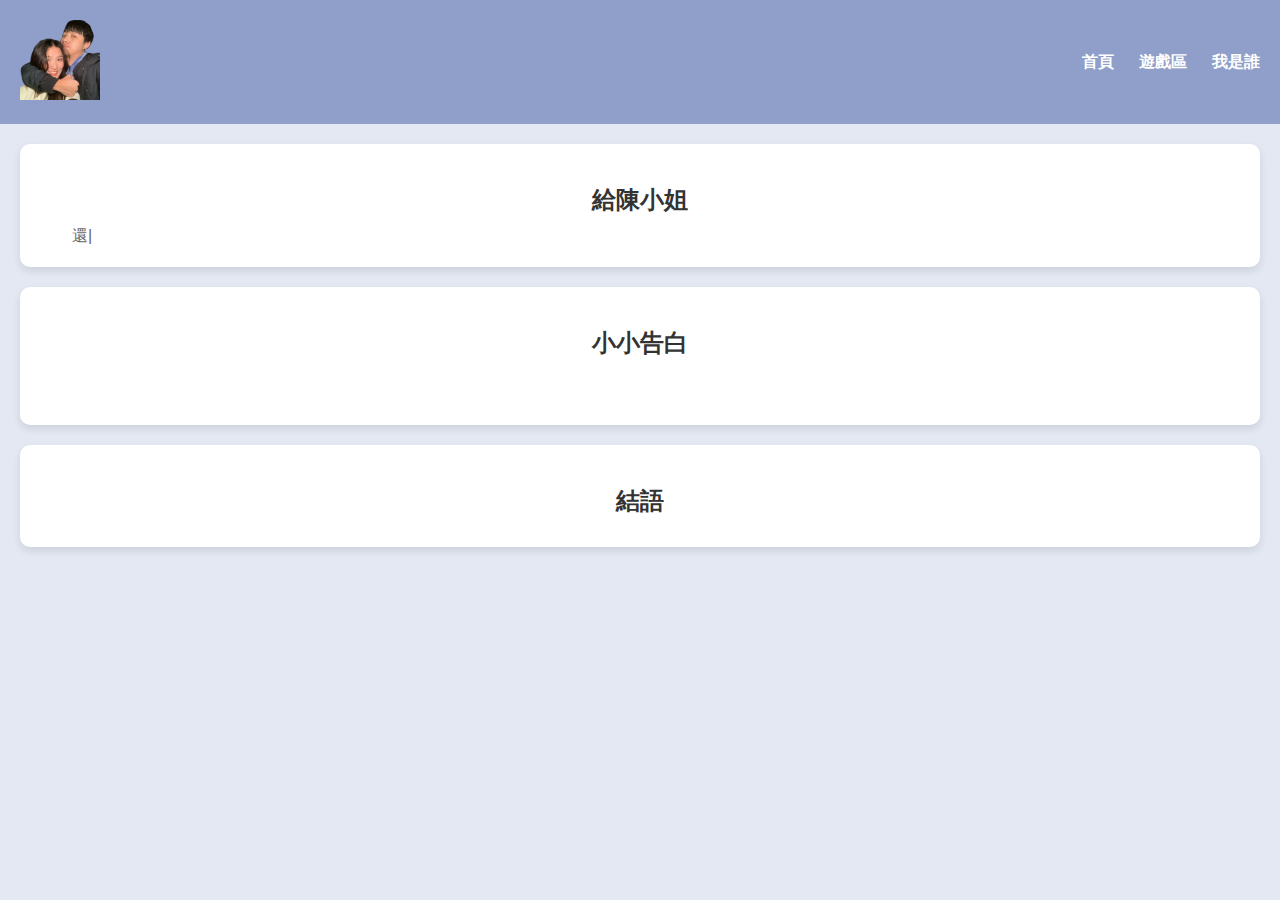
<file: index.html>
<!DOCTYPE html>
<html lang="en">
<head>
    <meta charset="UTF-8">
    <meta name="viewport" content="width=device-width, initial-scale=1.0">
    <title>給陳小姐的禮物</title>
    <link rel="icon" href="favicon.png" type="image/png">
    <link rel="stylesheet" href="styles.css">
</head>
<body>
    <nav>
        <div class="logo">
            <img src="logo.png" alt="網站Logo">
        </div>
        <ul class="nav-links">
            <li><a href="index.html">首頁</a></li>
            <li><a href="game.html">遊戲區</a></li>
            <li><a href="fornicole.html">我是誰</a></li>
        </ul>
    </nav>
    <section class="text-block" id="block1">
        <h2>給陳小姐</h2>
        <p id="text1"></p>
    </section>
    
    <section class="text-block" id="block2">
        <h2>小小告白</h2>
        <p id="text2"></p>
        <br>
        <p id="text3"></p>
        <br>
        <p id="text4"></p>
    </section>
    
    <section class="text-block" id="block3">
        <h2>結語</h2>
        <p id="text5"></p>
    </section>
    <script src="script.js"></script>
</body>
</html>
</file>
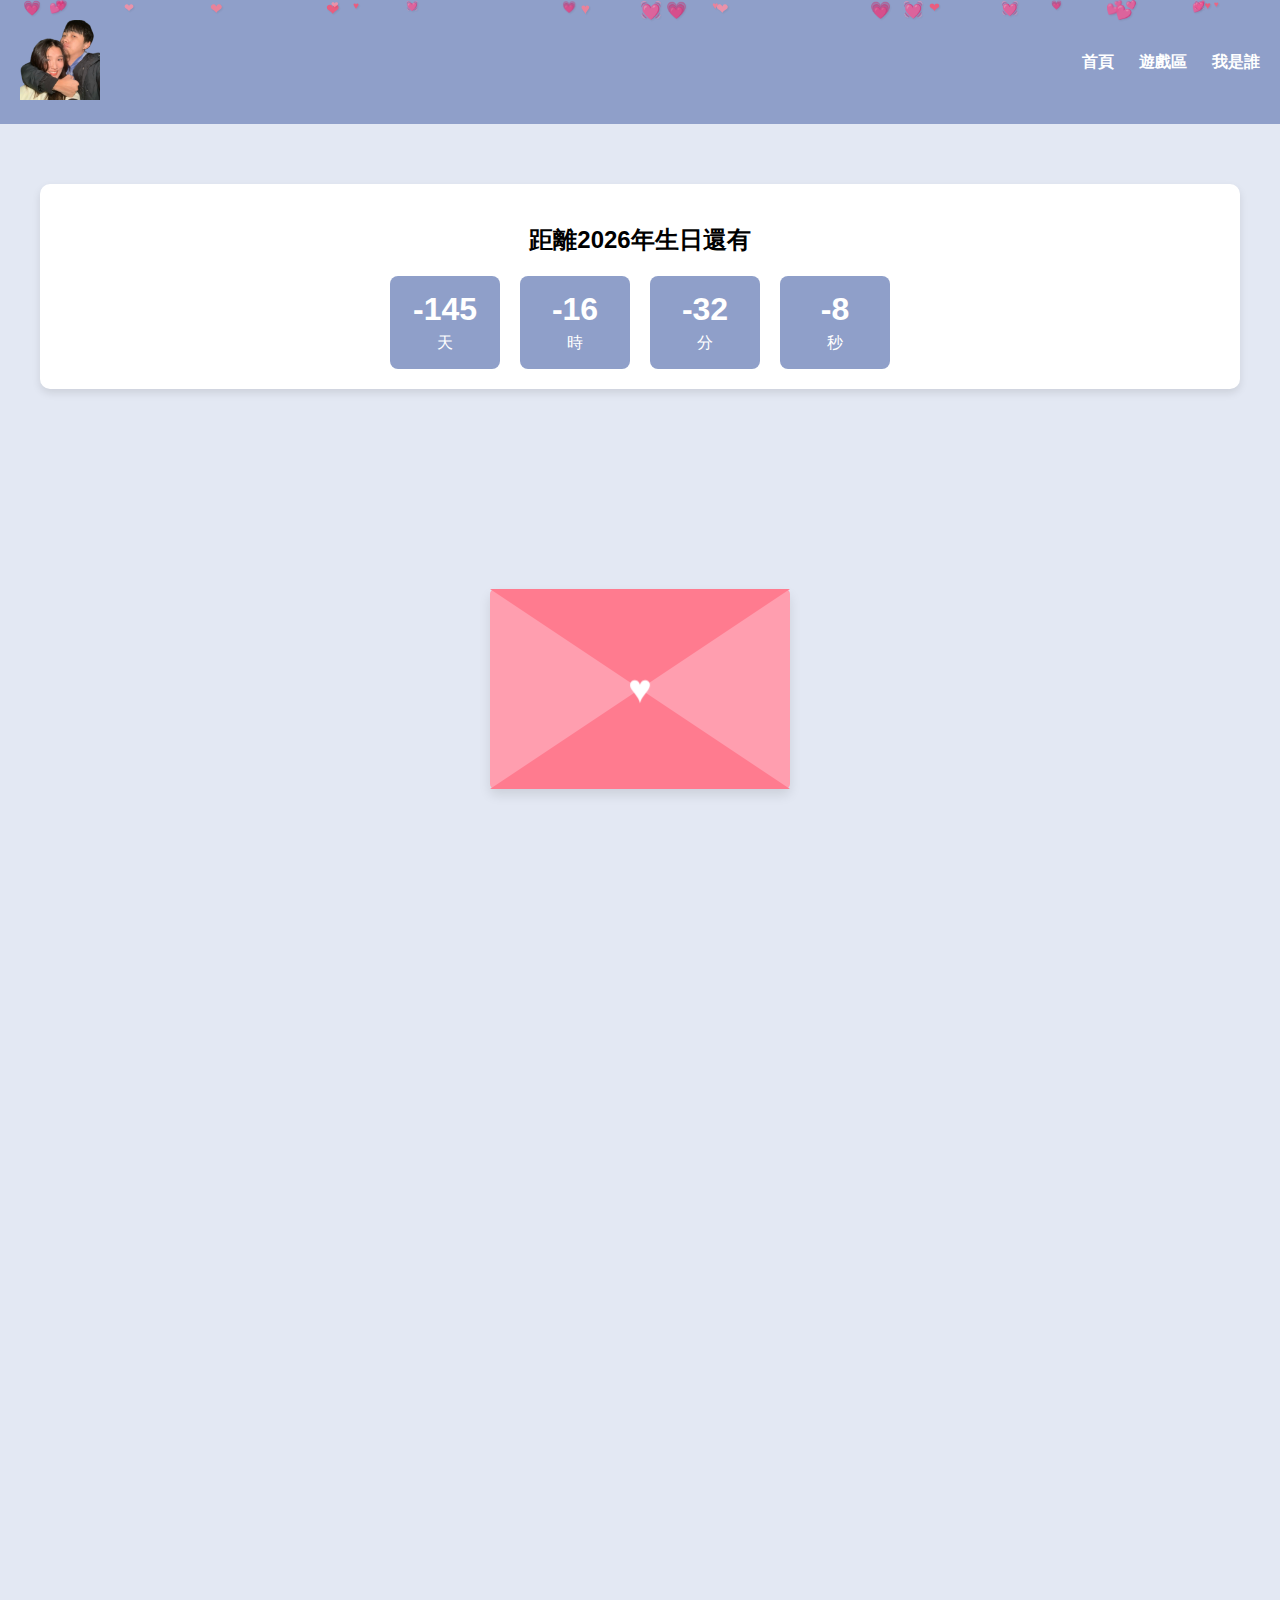
<file: 2025birth.html>
<!DOCTYPE html>
<html lang="en">
<head>
    <meta charset="UTF-8">
    <meta name="viewport" content="width=device-width, initial-scale=1.0">
    <title>2025生日快樂</title>
    <link rel="icon" href="favicon.png" type="image/png">
    <link rel="stylesheet" href="styles.css">
    <link rel="stylesheet" href="2025birth.css">
</head>
<body>
    <div class="hearts-container"></div>
    <nav>
        <div class="logo">
            <img src="logo.png" alt="網站Logo">
        </div>
        <ul class="nav-links">
            <li><a href="index.html">首頁</a></li>
            <li><a href="game.html">遊戲區</a></li>
            <li><a href="fornicole.html">我是誰</a></li>
        </ul>
    </nav>
    <div class="birthday-container">
        <div class="countdown-section">
            <h2>距離2026年生日還有</h2>
            <div id="countdown">
                <div class="time-block">
                    <span id="days">00</span>
                    <p>天</p>
                </div>
                <div class="time-block">
                    <span id="hours">00</span>
                    <p>時</p>
                </div>
                <div class="time-block">
                    <span id="minutes">00</span>
                    <p>分</p>
                </div>
                <div class="time-block">
                    <span id="seconds">00</span>
                    <p>秒</p>
                </div>
            </div>
        </div>
        
        <div class="message-section">
            <div class="envelope" id="envelope">
                <div class="envelope-flap"></div>
                <div class="envelope-content">
                    <div class="letter">
                        <h3>給2025年的妳</h3>
                        <p id="birthdayMessage"></p>
                    </div>
                </div>
            </div>
        </div>
    </div>
    <script src="2025birth.js"></script>
</body>
</html>
</file>
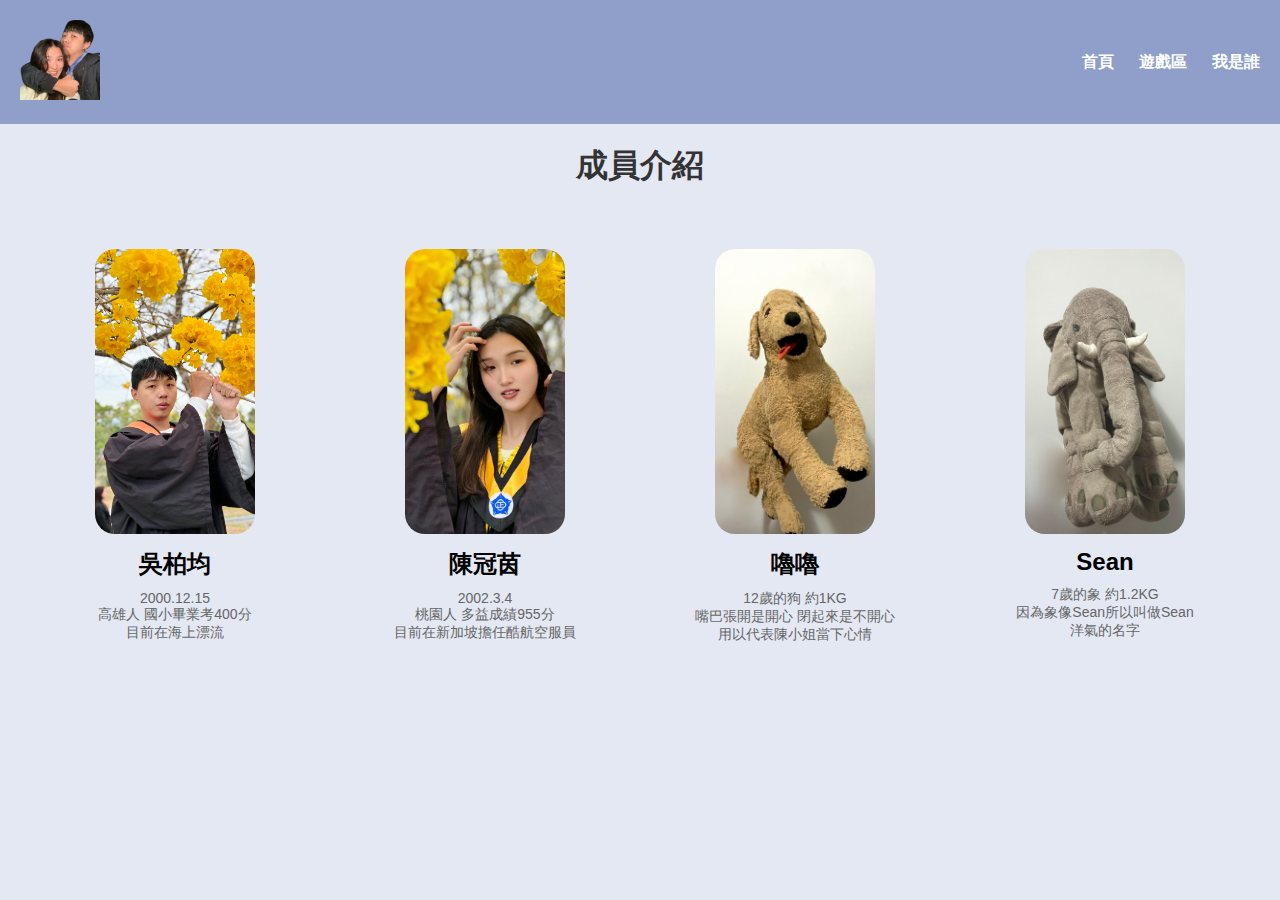
<file: fornicole.html>
<!DOCTYPE html>
<html lang="en">
<head>
    <meta charset="UTF-8">
    <meta name="viewport" content="width=device-width, initial-scale=1.0">
    <title>陳小姐</title>
    <link rel="icon" href="favicon.png" type="image/png">
    <link rel="stylesheet" href="fornicole.css">
</head>
<body>
    <nav>
        <div class="logo">
            <img src="logo.png" alt="網站Logo">
        </div>
        <ul class="nav-links">
            <li><a href="index.html">首頁</a></li>
            <li><a href="game.html">遊戲區</a></li>
            <li><a href="fornicole.html">我是誰</a></li>
        </ul>
    </nav>
    <h1>成員介紹</h1>
    <div class="characters">
        <div class="character">
            <img src="images/photo39.jpg" alt="人物1">
            <h2>吳柏均</h2>
            <p>2000.12.15 <br>
                高雄人 國小畢業考400分<br>
                目前在海上漂流
            </p>
        </div>
        <div class="character">
            <img src="images/photo40.jpg" alt="人物2">
            <h2>陳冠茵</h2>
            <p>2002.3.4 <br>
                桃園人 多益成績955分 <br>
                目前在新加坡擔任酷航空服員
            </p>
        </div>
        <div class="character">
            <img src="images/lulu.jpg" alt="人物3">
            <h2>嚕嚕</h2>
            <p>12歲的狗 約1KG<br>
                嘴巴張開是開心 閉起來是不開心<br>
                用以代表陳小姐當下心情
            </p>
        </div>
        <div class="character">
            <img src="images/elephant.jpg" alt="人物4">
            <h2>Sean</h2>
            <p>7歲的象 約1.2KG<br>
                因為象像Sean所以叫做Sean<br>
                洋氣的名字
            </p>
        </div>
    </div>
</body>
</html>
</file>
<file: styles.css>
body {
    font-family: 'cursive', sans-serif;
    background-color: #e3e8f3;
    margin: 0;
    padding: 0;
}

h1 {
    color: #333;
    text-align: center;
    margin-top: 20px;
}

p {
    color: #666;
    text-align: left;
    margin-top: 10px;
}

nav {
    display: flex;
    justify-content: space-between;
    align-items: center;
    background-color: #8F9FC9; 
    padding: 20px 20px;
}

nav .logo img {
    height: 80px;
}

nav .nav-links {
    list-style: none;
    display: flex;
    gap: 25px;
    margin: 0;
    padding: 0;
}

nav .nav-links li {
    display: inline;
}

nav .nav-links a {
    color: white; 
    text-decoration: none;
    font-size: 16px;
    font-weight: bold; 
}

nav .nav-links a:hover {
    text-decoration: underline;
}

.text-block {
    text-align: center;
    margin: 20px;
    padding: 20px;
    background-color: #fff;
    border-radius: 10px;
    box-shadow: 0 4px 8px rgba(0, 0, 0, 0.1);
}

.text-block h2 {
    color: #333;
    margin-bottom: 10px;
}

.text-block p {
    color: #666;
    font-size: 16px;
    margin: 0;
}

.cursor {
    display: inline-block;
    animation: blink 500ms steps(1) infinite;
}

@keyframes blink {
    0%, 100% {
        opacity: 1;
    }
    50% {
        opacity: 0;
    }
}

button {
    display: block;
    margin: 20px auto;
    padding: 10px 20px;
    font-size: 16px;
}

@media (max-width: 600px) {
    .nav .nav-links {
        flex-direction: column;
        gap: 10px;
    }

    .text-block {
        margin: 10px;
        padding: 15px;
    }

}
</file>
<file: 2025birth.css>
.birthday-container {
    max-width: 1200px;
    margin: 0 auto;
    padding: 20px;
}

h1 {
    margin-top: 60px;
    text-align: center;
}

.countdown-section {
    text-align: center;
    margin: 40px 0;
    padding: 20px;
    background-color: #fff;
    border-radius: 10px;
    box-shadow: 0 4px 8px rgba(0, 0, 0, 0.1);
}

#countdown {
    display: flex;
    justify-content: center;
    gap: 20px;
    margin-top: 20px;
}

.time-block {
    background-color: #8F9FC9;
    color: white;
    padding: 15px;
    border-radius: 8px;
    min-width: 80px;
}

.time-block span {
    font-size: 2em;
    font-weight: bold;
}

.time-block p {
    margin: 5px 0 0;
    color: white;
    text-align: center;
}

.message-section {
    margin: 200px 0 40px;
    perspective: 1000px;
}

.envelope {
    width: 300px;
    height: 200px;
    background: #ff9eaf;
    margin: 0 auto;
    position: relative;
    cursor: pointer;
    transition: all 1.2s ease;
    transform-style: preserve-3d;
    box-shadow: 0 6px 12px rgba(0, 0, 0, 0.1);
    border-radius: 5px;
}

.envelope-flap {
    position: absolute;
    top: 0;
    left: 0;
    width: 100%;
    height: 100%;
    background: #ff7b8f;
    clip-path: polygon(0 0, 50% 50%, 100% 0);
    transition: transform 2.4s ease-out 1.2s;
    transform-origin: top center;
    z-index: 2;
}

.envelope::before {
    content: '';
    position: absolute;
    bottom: 0;
    left: 0;
    width: 0;
    height: 0;
    border-left: 150px solid transparent;
    border-right: 150px solid transparent;
    border-bottom: 100px solid #ff7b8f;
    transition: all 1.2s ease-out;
    transform-origin: bottom;
}

.envelope::after {
    content: '♥';
    position: absolute;
    top: 50%;
    left: 50%;
    transform: translate(-50%, -50%);
    font-size: 40px;
    color: #fff;
    z-index: 3;
    transition: all 1.2s ease-out;
}

.envelope.opened {
    transform: rotateX(180deg);
    width: 800px;
    height: 900px;
    min-height: unset;
    background: #fff;
    border: none;
    padding-bottom: 40px;
}

.envelope.opened .envelope-flap {
    transform: rotateX(-180deg) scale(0.95);
    opacity: 0;
    transition: all 2.4s ease-out;
}

.envelope.opened::before {
    transform: rotateX(-180deg) scale(0.95);
    opacity: 0;
    transition: all 2.4s ease-out;
}

.envelope.opened::after {
    opacity: 0;
    transform: translate(-50%, -50%) scale(0.5);
    transition: all 1.2s ease-out;
}

.envelope-content {
    position: absolute;
    top: 0;
    left: 0;
    width: 100%;
    height: auto;
    min-height: unset;
    background: white;
    transform: rotateX(180deg);
    backface-visibility: hidden;
    padding: 40px;
    box-sizing: border-box;
    border-radius: 5px;
    display: flex;
    justify-content: center;
    align-items: flex-start;
    border: 2px solid #ff9eaf;
}

.envelope-content::before {
    content: '';
    position: absolute;
    top: 0;
    left: 0;
    width: 100%;
    height: 100%;
    background: radial-gradient(circle at 50% 50%, #fff8f8 0%, transparent 70%);
    opacity: 0.5;
    pointer-events: none;
}

.letter {
    transform: rotateX(180deg) rotateX(180deg);
    opacity: 0;
    transition: opacity 0.6s;
    text-align: center;
    background: linear-gradient(to bottom, #fff8f8, #fff);
    padding: 60px;
    border-radius: 10px;
    box-shadow: 0 2px 10px rgba(255, 155, 155, 0.2);
    width: 95%;
    height: 850px;
    margin: 20px auto;
    min-height: unset;
}

.envelope.opened .envelope-content {
    opacity: 1;
}

.envelope.opened .letter {
    opacity: 1;
    transform: rotateX(180deg) rotateX(180deg) translateY(0);
    transition-delay: 1.8s;
}

.letter h3 {
    color: #ff5975;
    margin-bottom: 20px;
    font-size: 1.8em;
    font-family: 'cursive', sans-serif;
    text-shadow: 1px 1px 2px rgba(0,0,0,0.1);
}

.letter p {
    color: #666;
    line-height: 2;
    white-space: pre-line;
    font-size: 1.1em;
    transition: opacity 0.3s ease;
}

.envelope:not(.opened):hover {
    transform: translateY(-5px);
    box-shadow: 0 8px 16px rgba(0, 0, 0, 0.2);
}

.gallery-section {
    margin: 40px 0;
    text-align: center;
}

.photo-gallery {
    display: grid;
    grid-template-columns: repeat(auto-fill, minmax(250px, 1fr));
    gap: 20px;
    margin-top: 20px;
}

.photo-gallery img {
    width: 100%;
    height: 250px;
    object-fit: cover;
    border-radius: 8px;
    transition: transform 0.3s ease;
}

.photo-gallery img:hover {
    transform: scale(1.05);
}

@media (max-width: 768px) {
    #countdown {
        flex-wrap: nowrap;
        gap: 8px;
        justify-content: center;
    }
    
    .time-block {
        min-width: auto;
        width: 60px;
        padding: 8px 4px;
        margin: 0;
    }
    
    .time-block span {
        font-size: 1.4em;
    }
    
    .time-block p {
        font-size: 0.8em;
        margin-top: 2px;
    }
    
    .envelope.opened {
        width: 95%;
        min-height: 600px;
        padding-bottom: 30px;
    }
    
    .envelope-content {
        padding: 40px;
    }
    
    .letter {
        max-width: 95%;
        padding: 30px;
        min-height: 500px;
    }
    
    .letter h3 {
        font-size: 1.5em;
    }
    
    .letter p {
        font-size: 1em;
        line-height: 1.4;
    }
}

/* 修改愛心雨的樣式 */
.hearts-container {
    position: fixed;
    top: 0;
    left: 0;
    width: 100%;
    height: 100%;
    pointer-events: none;
    z-index: 9999; /* 改為正數且較大的值，確保在最上層 */
}

.heart {
    position: fixed;
    font-size: 20px;
    transform: translateY(0);
    animation: fall linear;
    color: #ff7b8f;
    opacity: 0.8;
    text-shadow: 1px 1px 2px rgba(0,0,0,0.1);
}

@keyframes fall {
    0% {
        transform: translateY(-100vh) translateX(0) rotate(0deg);
        opacity: 1;
    }
    100% {
        transform: translateY(100vh) translateX(20px) rotate(360deg);
        opacity: 0.6;
    }
}

/* 添加點擊愛心的樣式 */
.click-heart {
    position: absolute;
    pointer-events: none;
    animation: clickHeartAnim 1s ease-out forwards;
    z-index: 1000;
}

@keyframes clickHeartAnim {
    0% {
        opacity: 1;
        transform: translate(-50%, -50%) scale(0.3) rotate(0deg);
    }
    50% {
        opacity: 0.8;
        transform: translate(-50%, -80%) scale(1.2) rotate(20deg);
    }
    100% {
        opacity: 0;
        transform: translate(-50%, -120%) scale(0.8) rotate(40deg);
    }
}
</file>
<file: fornicole.css>
body {
    font-family: 'cursive', sans-serif;
    background-color: #e3e8f3;
    margin: 0;
    padding: 0;
}

header {
    background-color: #8F9FC9;
    padding: 20px 20px;
}

h1 {
    color: #333;
    text-align: center;
    margin-top: 20px;
}

p {
    color: #666;
    text-align: center;
    margin-top: 10px;
}

nav {
    display: flex;
    justify-content: space-between;
    align-items: center;
    background-color: #8F9FC9; 
    padding: 20px 20px;
}

nav .logo img {
    height: 80px;
}

nav .nav-links {
    list-style: none;
    display: flex;
    gap: 25px;
    margin: 0;
    padding: 0;
}

nav .nav-links li {
    display: inline;
}

nav .nav-links a {
    color: white; 
    text-decoration: none;
    font-size: 16px;
    font-weight: bold; 
}

nav .nav-links a:hover {
    text-decoration: underline;
}

.characters {
    display: flex;
    justify-content: space-around;
    flex-wrap: wrap;
    padding: 20px;
}

.character {
    text-align: center;
    margin: 20px;
    width: 200px;
}

.character img {
    max-width: 160px;
    border-radius: 20px;
    transition: transform 0.2s; /* 添加过渡效果 */
}

.character img:hover {
    transform: scale(1.05); /* 放大图片 */
}

.character h2 {
    margin: 10px 0;
}

.character p {
    font-size: 14px;
    color: #666;
}

/* 移动端样式 */
@media (max-width: 600px) {
    .nav .nav-links {
        flex-direction: column;
        gap: 10px;
    }

    .characters {
        flex-direction: column;
        align-items: center;
    }

    .character {
        width: 100%;
        max-width: 300px;
    }
}
</file>
